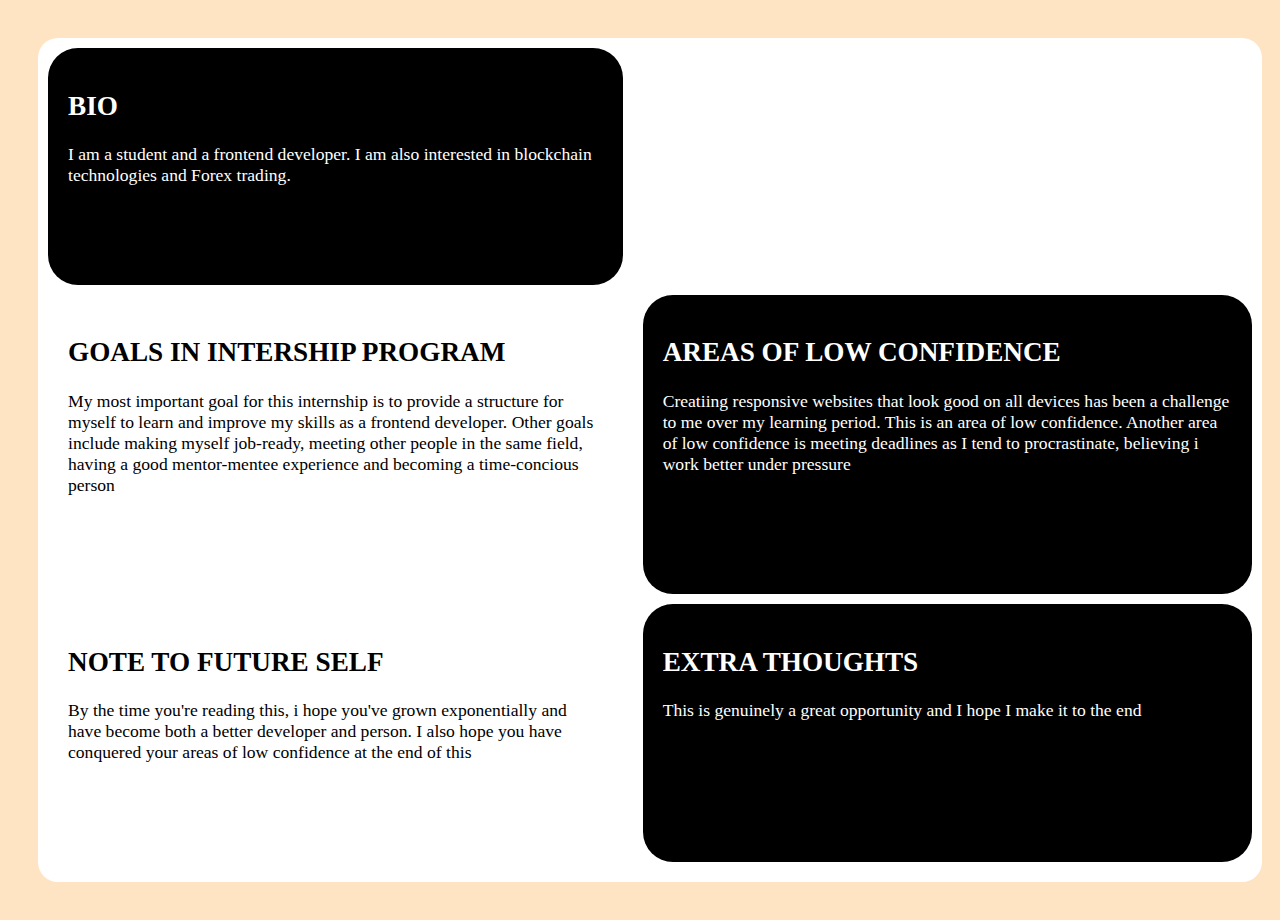
<file: about/about.html>
<html lang="en">
  <head>
    <meta charset="UTF-8">
    <meta name="viewport" content="width=device-width, initial-scale=1.0">
    <link rel="stylesheet" href="./about.css">
    <title>About</title>
  </head>
  <body>
    <div class="about-page js-about-page">
      
    </div>

    <script src="./about.js"></script>
  </body>
</html>
</file>
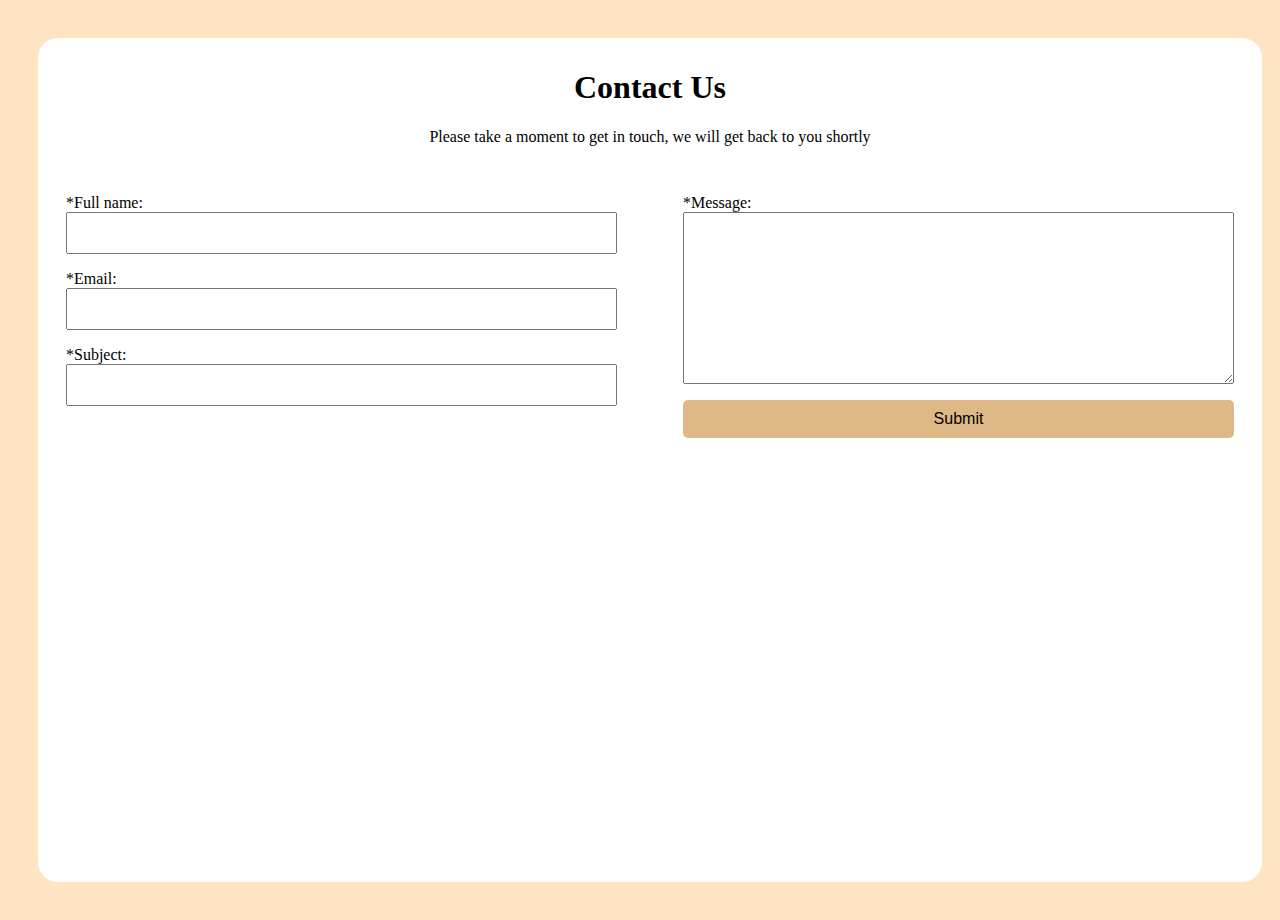
<file: contact/contact.html>
<html lang="en">
  <head>
    <meta charset="UTF-8">
    <meta name="viewport" content="width=device-width, initial-scale=1.0">
    <link rel="stylesheet" href="./contact.css">
    <title>Contact Us</title>
  </head>
  <body>

    <div class="contact-page js-contact-page">
         
      
      


      
    </div>

    
        


    <script src="./contact.js"> </script>
  </body>
</html>
</file>
<file: about/about.css>
body{
  font-size: 0.65%;
  margin: none;
  padding: 20px;
  background-color: bisque;
  padding: 30px;
}

h2{
  font-size: 1.7rem;
}
h3{
  font-size: 1.1rem;
  font-weight: normal;
}


.about-page{
  background-color: white;
  height: 100%;
  width: 100%;
  padding: 10px;
  border-radius: 20px;
  min-height: fit-content;
  display: grid;
  grid-template-areas: 
    "bio hello"
    "goals confidence"
    "note extra";

  column-gap: 20PX;

}

section{
  padding: 20px;
  margin-bottom: 10px;
  border-radius: 30px;
  cursor: pointer;
  transition: ease 0.5s;
}
section:hover{
  transform: scale(102%);
}

section:nth-child(odd){
  background-color: black;
  color: white;
}

@media (max-width:720px) {
  .about-page{
    display: flex;
    flex-direction: column;
  }
  
}
</file>
<file: contact/contact.css>
body{
  font-size: 0.65%;
  margin: none;
  padding: 20px;
  background-color: bisque;
  padding: 30px;
}

.contact-page{
  background-color: white;
  height: 100%;
  width: 100%;
  padding: 10px;
  border-radius: 20px;
  min-height: fit-content;

}

h1{
  font-size: 2rem;
  justify-self: center;
}

p{
  text-align: center;
  font-size: 1rem;
}
form{
  display: grid;
  grid-template-columns: 1fr 1fr;
  column-gap: 30px;

}

fieldset{
  display: flex;
  flex-direction: column;
  height: 100%;
  padding: 1rem;
  border: none;
}
label{
  font-size: 1rem;
  margin-top: 1em;
 
}
textarea{
  height: 100%;
  font-family: Arial, Helvetica, sans-serif;
}
input{
  padding: 10px;
  font-size: 1rem;  
}

.submit-button{
  background-color: burlywood;
  cursor: pointer;
  border: none;
  border-radius: 5px;
  transition: ease 0.3s;
}
.submit-button:hover{
  background-color: rgb(69, 41, 4);
  color: white;

}




@media (max-width: 576px) {

  form{
    display: flex;
    flex-direction: column;
  }
  textarea{
    height: 200px;
  }
  
}

.message{
  display: flex;
  flex-direction: column;
  align-items: center;
  background-color: rgb(218, 157, 14);
  border-radius: 20px;
  padding: 30px;
 
  position: absolute;
  justify-self: center;
  align-self: center;
  top: 40%;
  width: 70%;
  border: solid;
  border-color: rgb(118, 113, 113);
  color: rgb(66, 55, 55);
  
}

.pop-up-button{
  background-color: white;
  font-size: 1rem;
  padding: 10px;
  border-radius: 10px;
  transition: ease 0.5s;
  cursor: pointer;
}

.pop-up-button:hover{
  color: white;
  background-color: black;
}
.pop-up-message{
  font-size: 1.4rem;
  font-weight: bolder;
  color: white;
}
</file>
